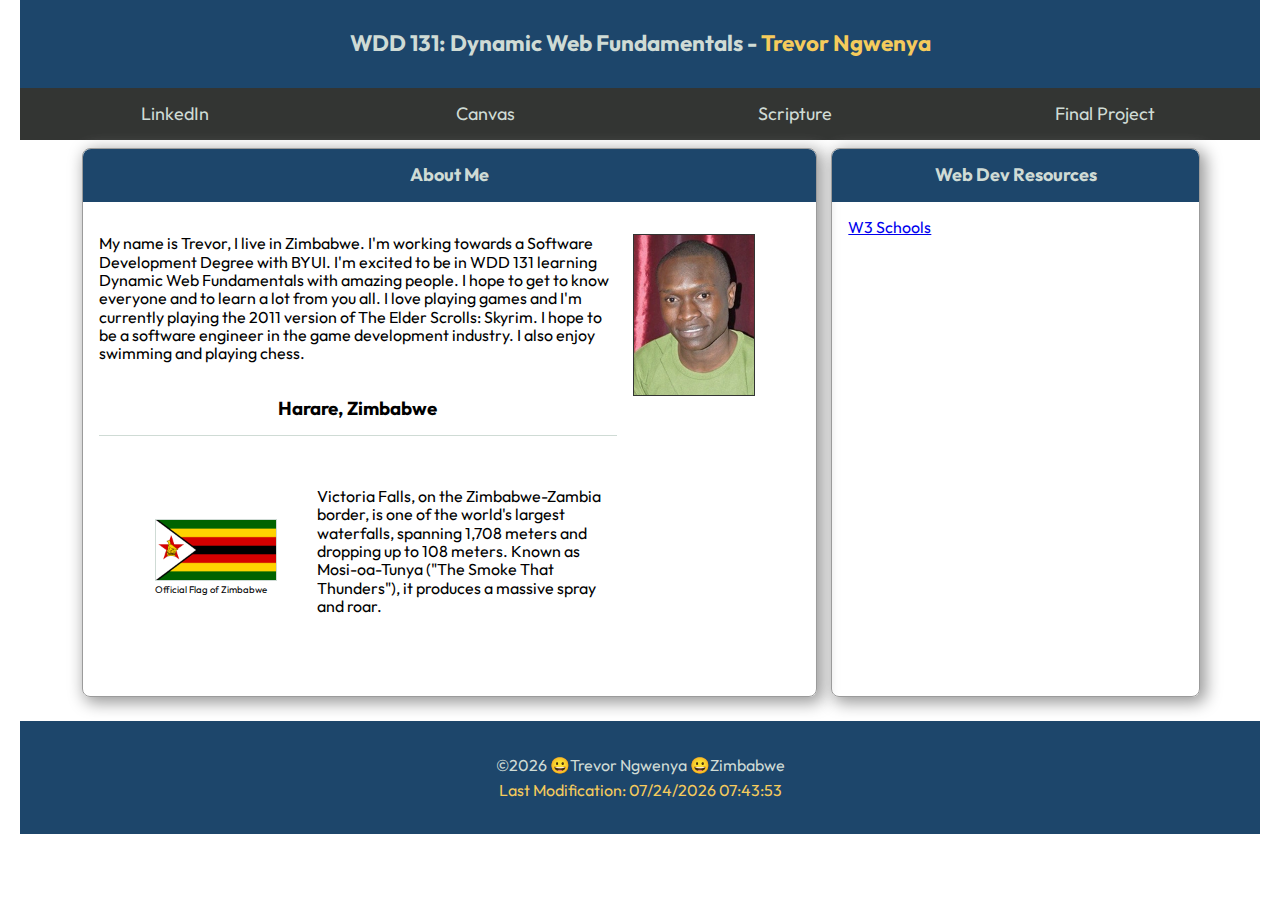
<file: index.html>
<!DOCTYPE html>
<html lang="en">
  <head>
    <meta charset="UTF-8">
    <meta http-equiv="X-UA-Compatible" content="IE=edge" />
    <meta name="viewport" content="width=device-width, initial-scale=1.0" />
    <title>WDD 131 - Dynamic Web Fundamentals - Trevor Ngwenya</title>
    <meta
      name="description"
      content="This is the course home page for the WDD 131 - Dynamic Web Fundamentals course assignment portal page by Trevor Ngwenya"
    />
    <meta name="author" content="Trevor Ngwenya" />
    <link rel="preconnect" href="https://fonts.googleapis.com" />
    <link rel="preconnect" href="https://fonts.gstatic.com" crossorigin />
    <link
      href="https://fonts.googleapis.com/css2?family=Outfit:ital,wght@0,100;0,300;0,400;0,700;0,900;1,100;1,300;1,400;1,700;1,900&display=swap"
      rel="stylesheet"
    />
    <link rel="stylesheet" href="https://fonts.googleapis.com/css?family=Outfit">
    <link rel="stylesheet" href="styles/normalize.css" />
    <link rel="stylesheet" href="styles/base.css" />
    <link rel="stylesheet" href="styles/larger.css" />
    <script src="scripts/navigation.js" defer></script>
    <script src="scripts/getdates.js" defer></script>
  </head>
  <body>
    <header>      
        <h1>WDD 131: Dynamic Web Fundamentals - <span class="headingTint">Trevor Ngwenya</span></h1>
    

        <a id="menu" href="#"></a>
        <nav class="navigation">
        <ul>
            <li>
                <a href="https://www.linkedin.com/in/trevorngwenya/">LinkedIn</a>
            </li>
            <li><a href="https://byupw.instructure.com/" class="active">Canvas</a></li>
            <li><a href="https://www.churchofjesuschrist.org/study/scriptures/bofm/1-ne/3?lang=eng&id=p7#p7">Scripture</a></li>
            <li>
            <a href="#">Final Project</a>
            </li>        
        </ul>
        </nav>
    </header>

    <main>
      <section class="card">
        <h2>About Me</h2>
        <section class="aboutMe">
            <div>
                <p>My name is Trevor, I live in Zimbabwe. I'm working towards a Software Development Degree with BYUI. I'm excited to be in WDD 131 learning Dynamic Web Fundamentals with amazing people. I hope to get to know everyone and to learn a lot from you all. I love playing games and I'm currently playing the 2011 version of The Elder Scrolls: Skyrim. I hope to be a software engineer in the game development industry. I also enjoy swimming and playing chess.</p>
                <h3>Harare, Zimbabwe</h3>
                <div class="countryInfo">
                    <figure>
                        <img src="images/zimbabwe-flag.png" alt="">
                        <figcaption>Official Flag of Zimbabwe</figcaption>
                    </figure>
                    <p>Victoria Falls, on the Zimbabwe-Zambia border, is one of the world's largest waterfalls, spanning 1,708 meters and dropping up to 108 meters. Known as Mosi-oa-Tunya ("The Smoke That Thunders"), it produces a massive spray and roar.</p>
                </div>
            </div>
            <img src="images/trevor.webp" alt="Trevor Ngwenya" />
        </section>
        <ul id="lessonLinks"></ul>
      </section>

      <section class="card">
        <h2>Web Dev Resources</h2>
        <ul>
            <li><a href="https://www.w3schools.com/">W3 Schools</a></li>
            <li><a href=""></a></li>
            <li><a href=""></a></li>
        </ul>
      </section>
    </main>

    <footer>
      <p>&copy;<span id="year"></span> 😀Trevor Ngwenya 😀Zimbabwe</p>
      <p id="lastModified">Last Modification:</p>
    </footer>
  </body>
</html>
</file>
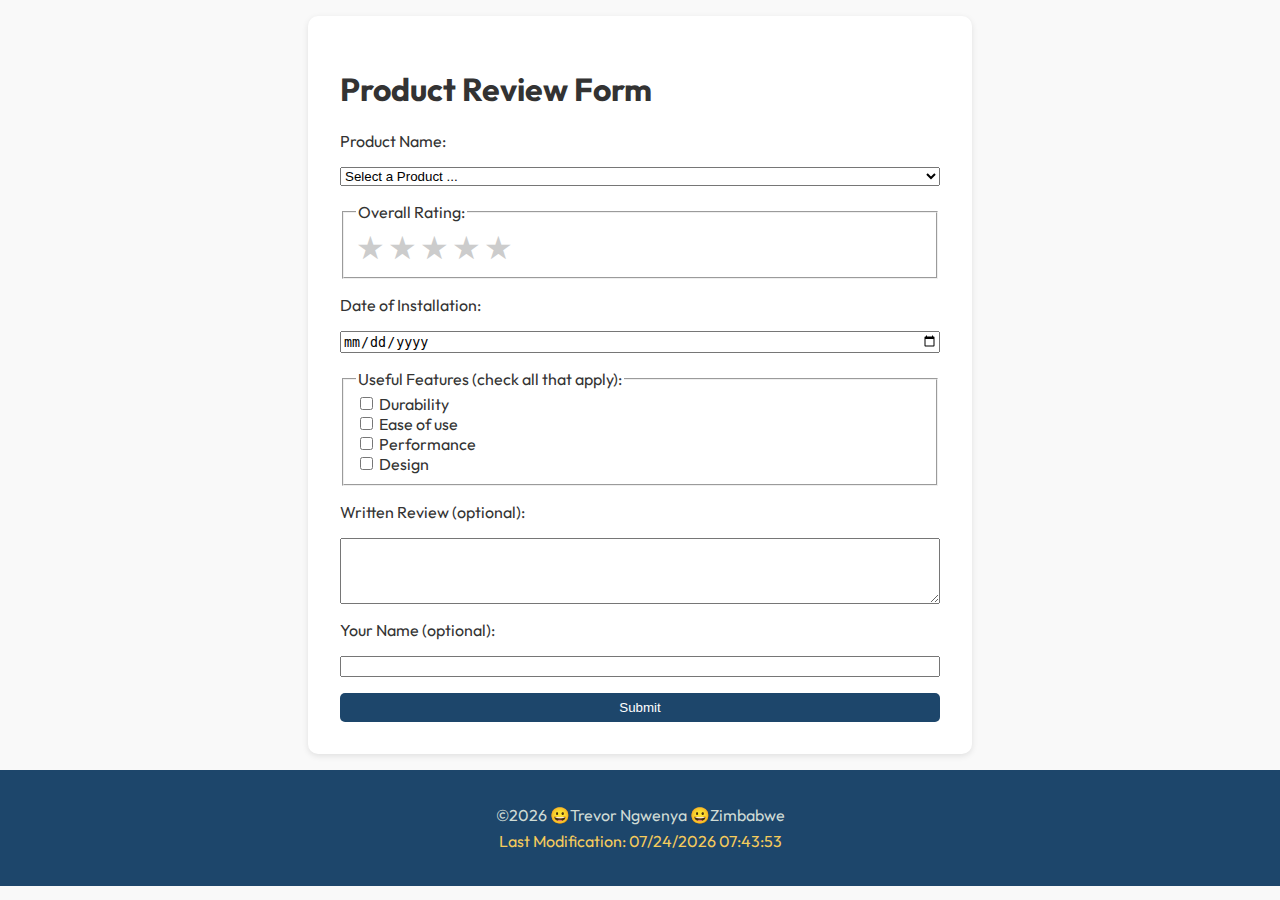
<file: form.html>
<!DOCTYPE html>
<html lang="en">
<head>
    <meta charset="UTF-8">
    <meta http-equiv="X-UA-Compatible" content="IE=edge" />
    <meta name="viewport" content="width=device-width, initial-scale=1.0" />
    <title>WDD 131 - Week05 Activity - Review Form</title>
    <meta
        name="description"
        content="WDD 131 - This is the Dynamic Web Fundamentals course Review Form assignment for week05"
    />
    <meta name="author" content="Trevor Ngwenya" />
    <link rel="preconnect" href="https://fonts.googleapis.com" />
    <link rel="preconnect" href="https://fonts.gstatic.com" crossorigin />
    <link
        href="https://fonts.googleapis.com/css2?family=Outfit:ital,wght@0,100;0,300;0,400;0,700;0,900;1,100;1,300;1,400;1,700;1,900&display=swap"
        rel="stylesheet"
    />
    <link rel="stylesheet" href="styles/review.css" />
    <script src="scripts/review.js" defer></script>
</head>
<body>
  <main>
    <h1>Product Review Form</h1>
    <form method="get" action="review.html">
      <!-- Product Name -->
      <label for="product">Product Name:</label>
      <select id="product" name="product" required>
        <option value="" disabled selected>Select a Product ...</option>
      </select>

      <!-- Overall Rating -->
      <fieldset>
        <legend>Overall Rating:</legend>
        <div class="rating">
          <input type="radio" id="star5" name="rating" value="5" required />
          <label for="star5">&#9733;</label>

          <input type="radio" id="star4" name="rating" value="4" />
          <label for="star4">&#9733;</label>

          <input type="radio" id="star3" name="rating" value="3" />
          <label for="star3">&#9733;</label>

          <input type="radio" id="star2" name="rating" value="2" />
          <label for="star2">&#9733;</label>

          <input type="radio" id="star1" name="rating" value="1" />
          <label for="star1">&#9733;</label>
        </div>
      </fieldset>

      <!-- Installation Date -->
      <label for="install-date">Date of Installation:</label>
      <input type="date" id="install-date" name="install-date" required />

      <!-- Useful Features -->
      <fieldset>
        <legend>Useful Features (check all that apply):</legend>
        <input type="checkbox" id="feature1" name="features" value="durability" />
        <label for="feature1">Durability</label><br/>

        <input type="checkbox" id="feature2" name="features" value="ease of use" />
        <label for="feature2">Ease of use</label><br/>

        <input type="checkbox" id="feature3" name="features" value="performance" />
        <label for="feature3">Performance</label><br/>

        <input type="checkbox" id="feature4" name="features" value="design" />
        <label for="feature4">Design</label>
      </fieldset>

      <!-- Written Review -->
      <label for="review">Written Review (optional):</label>
      <textarea id="review" name="review" rows="4" cols="50"></textarea>

      <!-- User Name -->
      <label for="username">Your Name (optional):</label>
      <input type="text" id="username" name="username" />

      <!-- Submit -->
      <input type="submit" value="Submit"/>
    </form>
  </main>

  <footer>
    <p>&copy;<span id="year"></span> 😀Trevor Ngwenya 😀Zimbabwe</p>
    <p id="lastModified">Last Modification:</p>
  </footer>
</body>
</html>
</file>
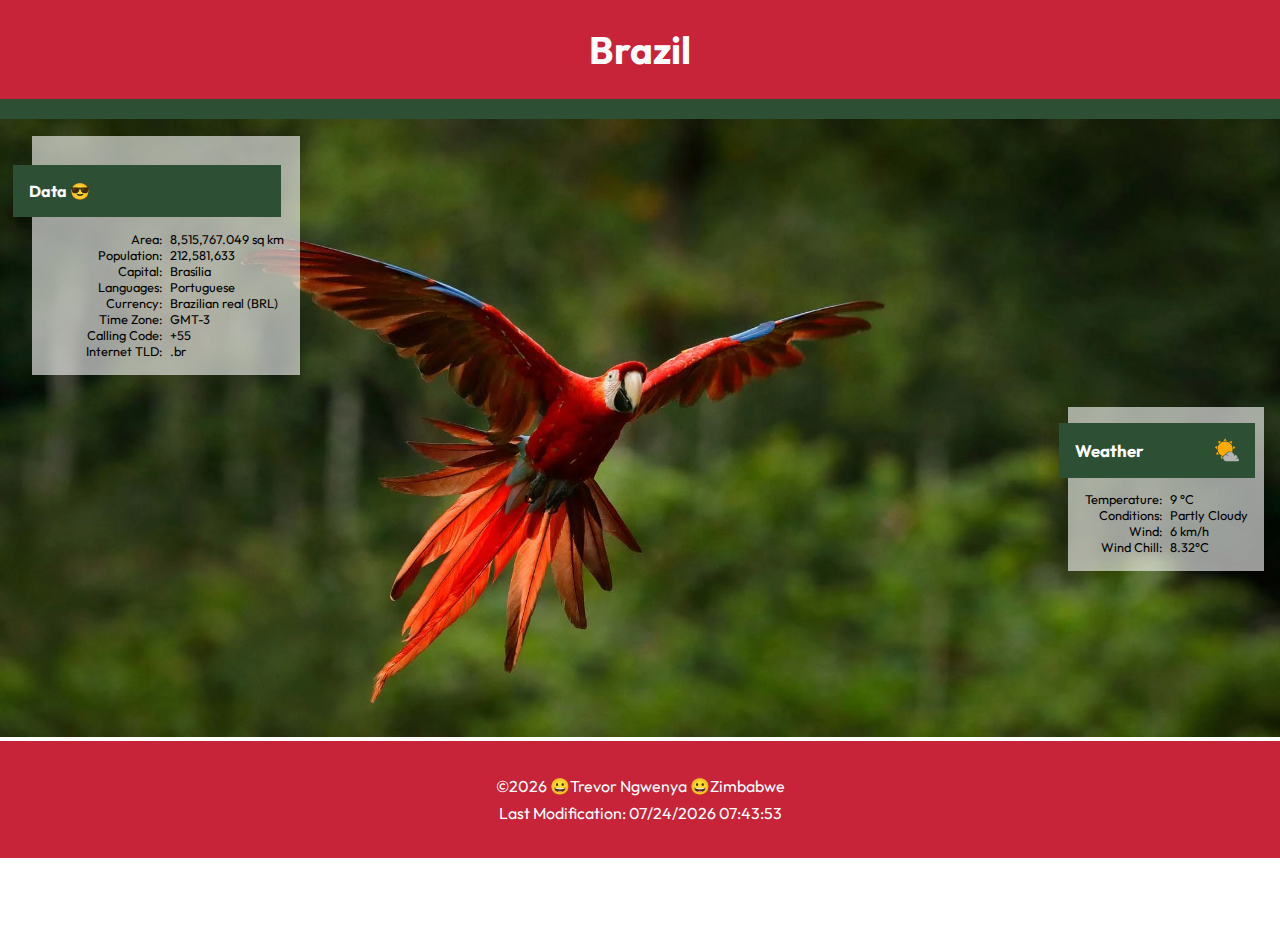
<file: place.html>
<!DOCTYPE html>
<html lang="en">
  <head>
    <meta charset="UTF-8">
    <meta http-equiv="X-UA-Compatible" content="IE=edge" />
    <meta name="viewport" content="width=device-width, initial-scale=1.0" />
    <title>WDD 131 - Week02 Activity - Temple Album</title>
    <meta
      name="description"
      content="WDD 131 - This is the Dynamic Web Fundamentals course Temple Album assignment for week02"
    />
    <meta name="author" content="Trevor Ngwenya" />
    <link rel="preconnect" href="https://fonts.googleapis.com" />
    <link rel="preconnect" href="https://fonts.gstatic.com" crossorigin />
    <link
      href="https://fonts.googleapis.com/css2?family=Outfit:ital,wght@0,100;0,300;0,400;0,700;0,900;1,100;1,300;1,400;1,700;1,900&display=swap"
      rel="stylesheet"      
    />
    <link href="https://fonts.googleapis.com/css?family=Outfit&display=swap" rel="stylesheet" />
    <link rel="stylesheet" href="styles/place.css" />
    <link rel="stylesheet" href="styles/place-large.css" />
    <script src="scripts/place.js" defer></script>
  </head>

  <body>
    <header>
        <h1>Brazil</h1>
    </header>
    <main>        
        
        <picture>
            <!-- Larger image for desktops -->
            <source media="(min-width: 625px)" srcset="images/rainforest-large.webp" class="small">      
            <!-- Smaller image for mobile -->
            <source media="(max-width: 624px)" srcset="images/rainforest-small.webp">      
            <!-- Fallback image -->
            <img src="images/rainforest-small.webp" alt="Responsive image" class="fallback">
        </picture>
        <div class="info-large">
            <section class="data">
                <h2>Data</h2>
                <div>
                    <div class="info">
                        <span class="label">Area:</span>
                        <span class="value">8,515,767.049 sq km</span>
                    </div>
                    <div class="info">
                        <span class="label">Population:</span>
                        <span class="value">212,581,633</span>
                    </div>
                    <div class="info">
                        <span class="label">Capital:</span>
                        <span class="value">Brasília</span>
                    </div>
                    <div class="info">
                        <span class="label">Languages:</span>
                        <span class="value">Portuguese</span>
                    </div>
                    <div class="info">
                        <span class="label">Currency:</span>
                        <span class="value">Brazilian real (BRL)</span>
                    </div>
                    <div class="info">
                        <span class="label">Time Zone:</span>
                        <span class="value">GMT-3</span>
                    </div>
                    <div class="info">
                        <span class="label">Calling Code:</span>
                        <span class="value">+55</span>
                    </div>
                    <div class="info">
                        <span class="label">Internet TLD:</span>
                        <span class="value">.br</span>
                    </div>
                </div>
            </section>
            <section class="weather">
                <div class="heading">
                    <h2>Weather</h2>
                    <img src="images/partly-cloudy-icon.svg" alt="Weather icon">
                </div>
                <div class="info">
                    <span class="label">Temperature:</span>
                    <span class="value" id="temp"></span>
                </div>
                <div class="info">
                    <span class="label">Conditions:</span>
                    <span class="value">Partly Cloudy</span>
                </div>
                <div class="info">
                    <span class="label">Wind:</span>
                    <span class="value" id="windSpeed"></span>
                </div>
                <div class="info">
                    <span class="label">Wind Chill:</span>
                    <span class="value" id="windChill"></span>
                </div>
            </section>
        </div>
    </main>
    <footer>
        <p>&copy;<span id="year"></span> 😀Trevor Ngwenya 😀Zimbabwe</p>
        <p id="lastModified">Last Modification:</p>
    </footer>
  </body>
</html>
</file>
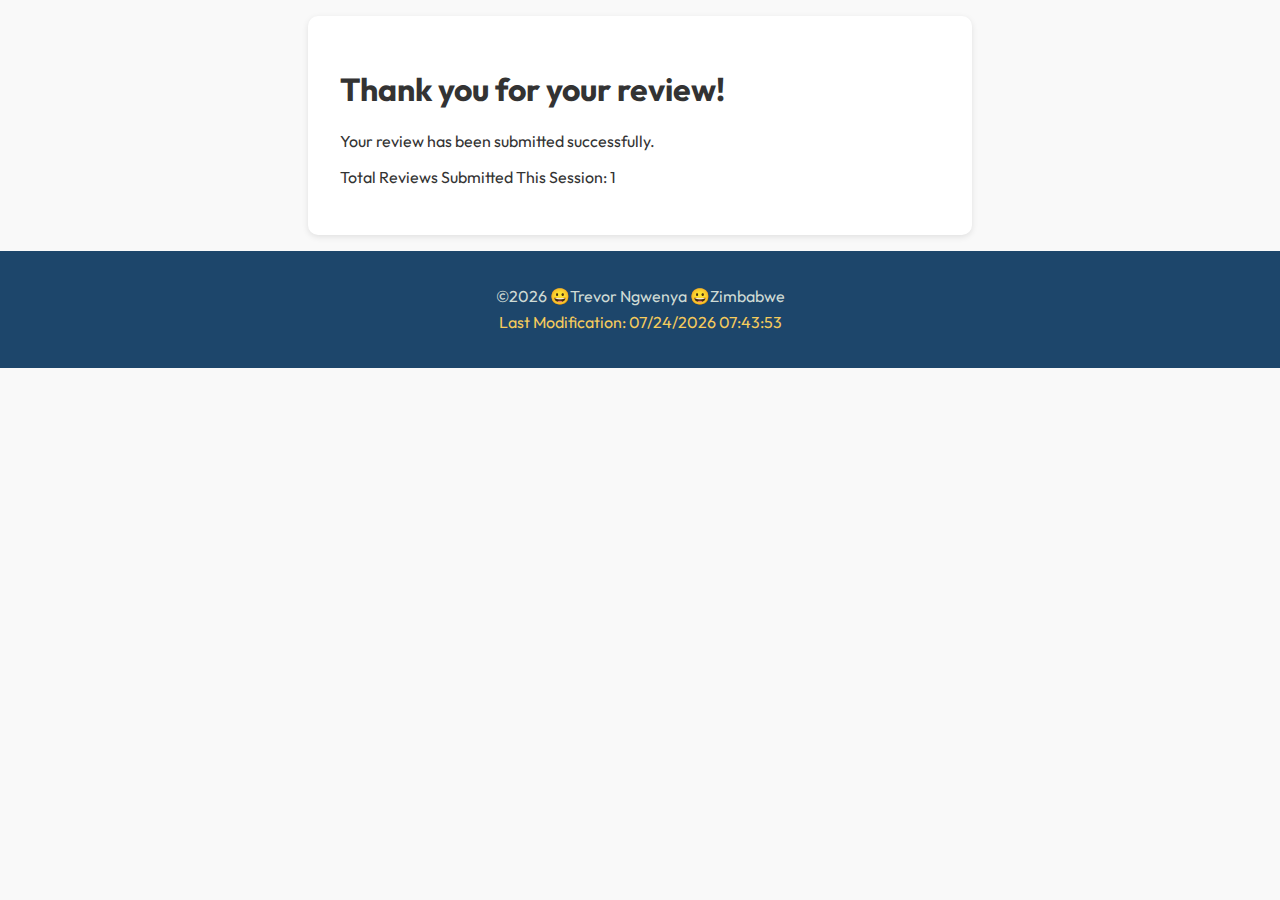
<file: review.html>
<!DOCTYPE html>
<html lang="en">
<head>
    <meta charset="UTF-8">
    <meta http-equiv="X-UA-Compatible" content="IE=edge" />
    <meta name="viewport" content="width=device-width, initial-scale=1.0" />
    <title>WDD 131 - Week05 Activity - Review Form</title>
    <meta
        name="description"
        content="WDD 131 - This is the Dynamic Web Fundamentals course Review Form assignment for week05"
    />
    <meta name="author" content="Trevor Ngwenya" />
    <link rel="preconnect" href="https://fonts.googleapis.com" />
    <link rel="preconnect" href="https://fonts.gstatic.com" crossorigin />
    <link
        href="https://fonts.googleapis.com/css2?family=Outfit:ital,wght@0,100;0,300;0,400;0,700;0,900;1,100;1,300;1,400;1,700;1,900&display=swap"
        rel="stylesheet"
    />
    <link rel="stylesheet" href="styles/review.css" />
    <script src="scripts/review.js" defer></script>
</head>
<body>
  <main>
    <h1>Thank you for your review!</h1>
    <p>Your review has been submitted successfully.</p>
    <p>Total Reviews Submitted This Session: <span id="reviewCount"></span></p>
  </main>

  <footer>
    <p>&copy;<span id="year"></span> 😀Trevor Ngwenya 😀Zimbabwe</p>
    <p id="lastModified">Last Modification:</p>
  </footer>

  <script>
    // Increment localStorage counter
    let count = localStorage.getItem('reviewCount') || 0;
    count++;
    localStorage.setItem('reviewCount', count);
    document.getElementById('reviewCount').textContent = count;
  </script>
</body>
</html>
</file>
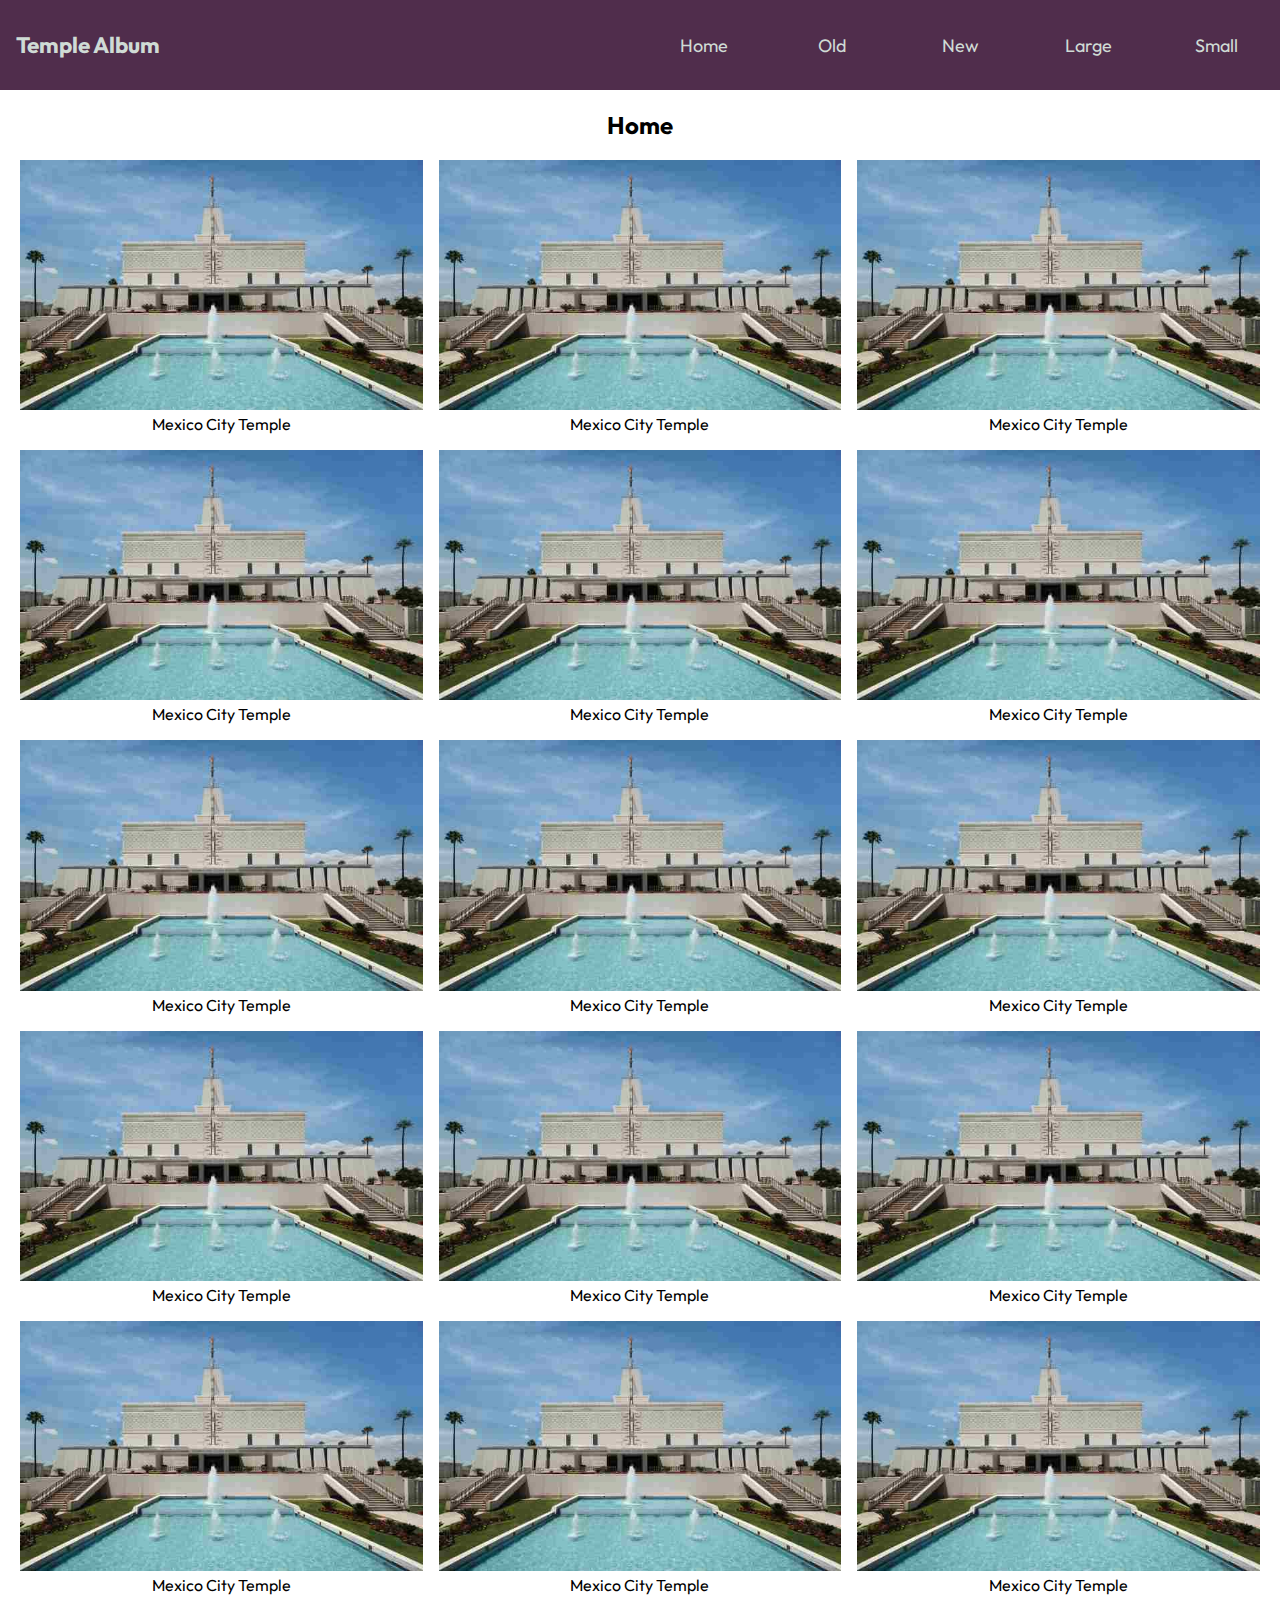
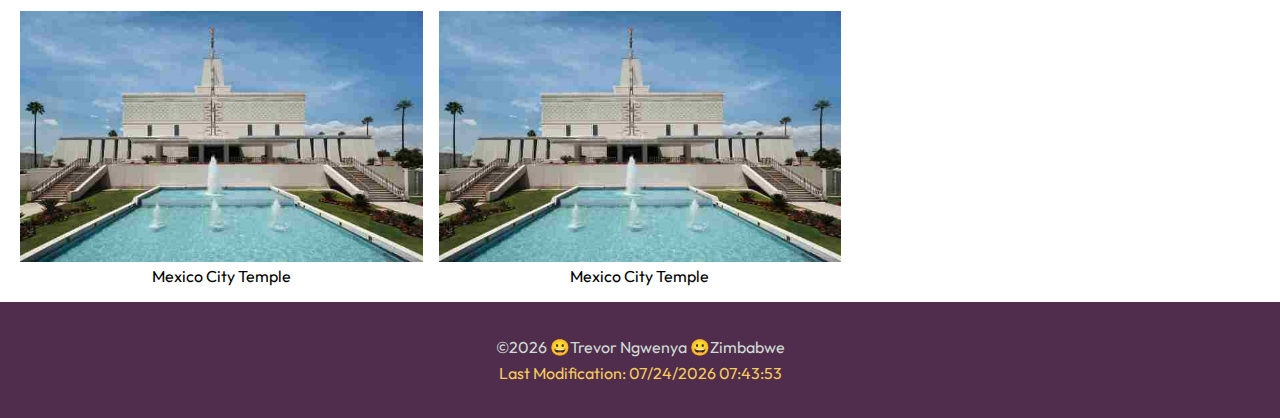
<file: temples.html>
<!DOCTYPE html>
<html lang="en">
  <head>
    <meta charset="UTF-8">
    <meta http-equiv="X-UA-Compatible" content="IE=edge" />
    <meta name="viewport" content="width=device-width, initial-scale=1.0" />
    <title>WDD 131 - Week02 Activity - Temple Album</title>
    <meta
      name="description"
      content="WDD 131 - This is the Dynamic Web Fundamentals course Temple Album assignment for week02"
    />
    <meta name="author" content="Trevor Ngwenya" />
    <link rel="preconnect" href="https://fonts.googleapis.com" />
    <link rel="preconnect" href="https://fonts.gstatic.com" crossorigin />
    <link
      href="https://fonts.googleapis.com/css2?family=Outfit:ital,wght@0,100;0,300;0,400;0,700;0,900;1,100;1,300;1,400;1,700;1,900&display=swap"
      rel="stylesheet"
    />
    <link rel="stylesheet" href="styles/temples.css" />
    <link rel="stylesheet" href="styles/temples-large.css" />
    <script src="scripts/temples.js" defer></script>
  </head>
  <body>
    <header>
        <h1>Temple Album</h1>
        <a id="menu" href="#"></a>
        <nav class="navigation">
        <ul>
            <li>
                <a href="https://www.linkedin.com/in/trevorngwenya/">Home</a>
            </li>
            <li><a href="https://byupw.instructure.com/" class="active">Old</a></li>
            <li><a href="https://www.churchofjesuschrist.org/study/scriptures/bofm/1-ne/3?lang=eng&id=p7#p7">New</a></li>
            <li><a href="#">Large</a></li>
            <li><a href="#">Small</a></li>        
        </ul>
        </nav>
    </header>

    <main>
        <h2>Home</h2>
      <section class="gallery">        
            <div id="temples" class="temples">
              <figure>
                <img src="images/mexico-city-temple.jpeg" alt=""/>
                <figcaption>Mexico City Temple</figcaption>
              </figure>
              <figure>
                <img src="images/mexico-city-temple.jpeg" alt=""/>
                <figcaption>Mexico City Temple</figcaption>
              </figure>
              <figure>
                <img src="images/mexico-city-temple.jpeg" alt=""/>
                <figcaption>Mexico City Temple</figcaption>
              </figure>
              <figure>
                <img src="images/mexico-city-temple.jpeg" alt=""/>
                <figcaption>Mexico City Temple</figcaption>
              </figure>
              <figure>
                <img src="images/mexico-city-temple.jpeg" alt=""/>
                <figcaption>Mexico City Temple</figcaption>
              </figure>
              <figure>
                <img src="images/mexico-city-temple.jpeg" alt=""/>
                <figcaption>Mexico City Temple</figcaption>
              </figure>
              <figure>
                <img src="images/mexico-city-temple.jpeg" alt=""/>
                <figcaption>Mexico City Temple</figcaption>
              </figure>
              <figure>
                <img src="images/mexico-city-temple.jpeg" alt=""/>
                <figcaption>Mexico City Temple</figcaption>
              </figure>
              <figure>
                <img src="images/mexico-city-temple.jpeg" alt=""/>
                <figcaption>Mexico City Temple</figcaption>
              </figure>
              <figure>
                <img src="images/mexico-city-temple.jpeg" alt=""/>
                <figcaption>Mexico City Temple</figcaption>
              </figure>
              <figure>
                <img src="images/mexico-city-temple.jpeg" alt=""/>
                <figcaption>Mexico City Temple</figcaption>
              </figure>
              <figure>
                <img src="images/mexico-city-temple.jpeg" alt=""/>
                <figcaption>Mexico City Temple</figcaption>
              </figure>
              <figure>
                <img src="images/mexico-city-temple.jpeg" alt=""/>
                <figcaption>Mexico City Temple</figcaption>
              </figure>
              <figure>
                <img src="images/mexico-city-temple.jpeg" alt=""/>
                <figcaption>Mexico City Temple</figcaption>
              </figure>
              <figure>
                <img src="images/mexico-city-temple.jpeg" alt=""/>
                <figcaption>Mexico City Temple</figcaption>
              </figure>
              <figure>
                <img src="images/mexico-city-temple.jpeg" alt=""/>
                <figcaption>Mexico City Temple</figcaption>
              </figure>
              <figure>
                <img src="images/mexico-city-temple.jpeg" alt=""/>
                <figcaption>Mexico City Temple</figcaption>
              </figure>
            </div>
      </section>
    </main>

    <footer>
      <p>&copy;<span id="year"></span> 😀Trevor Ngwenya 😀Zimbabwe</p>
      <p id="lastModified">Last Modification:</p>
    </footer>
  </body>
</html>
</file>
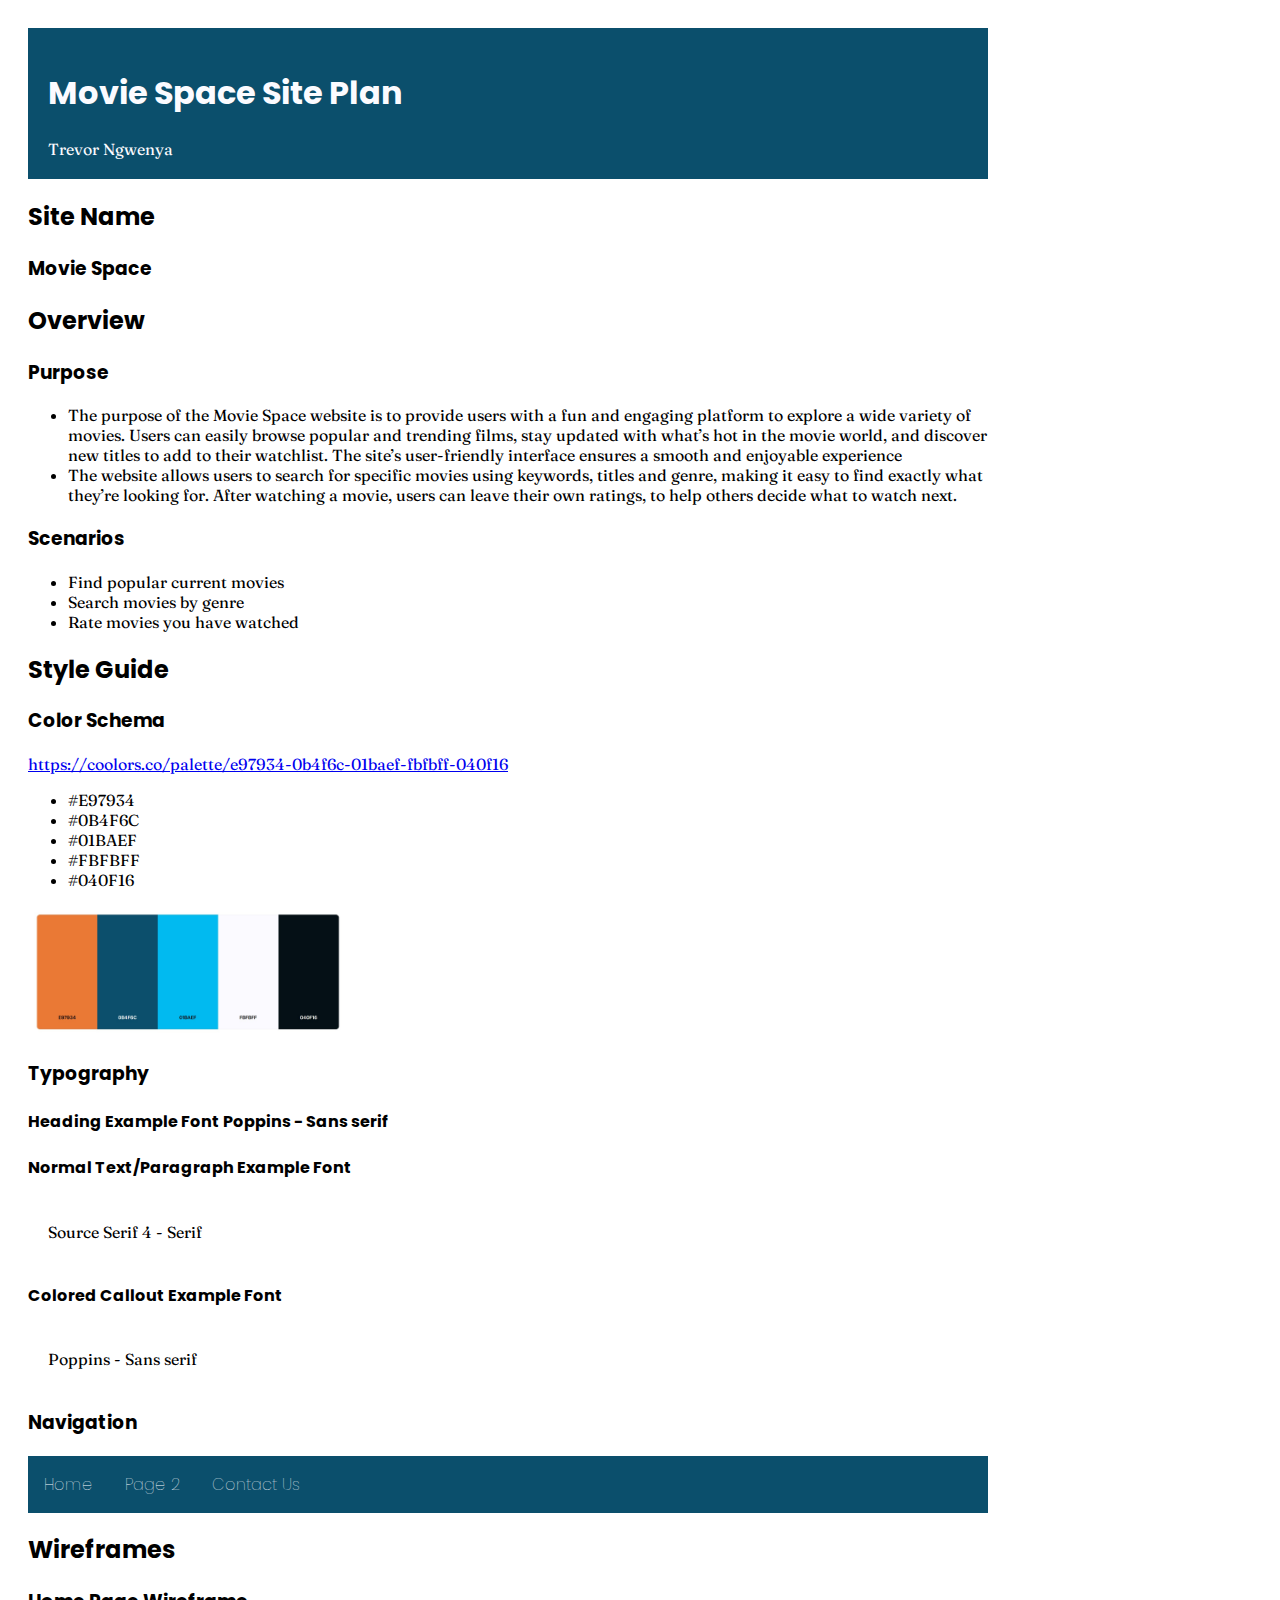
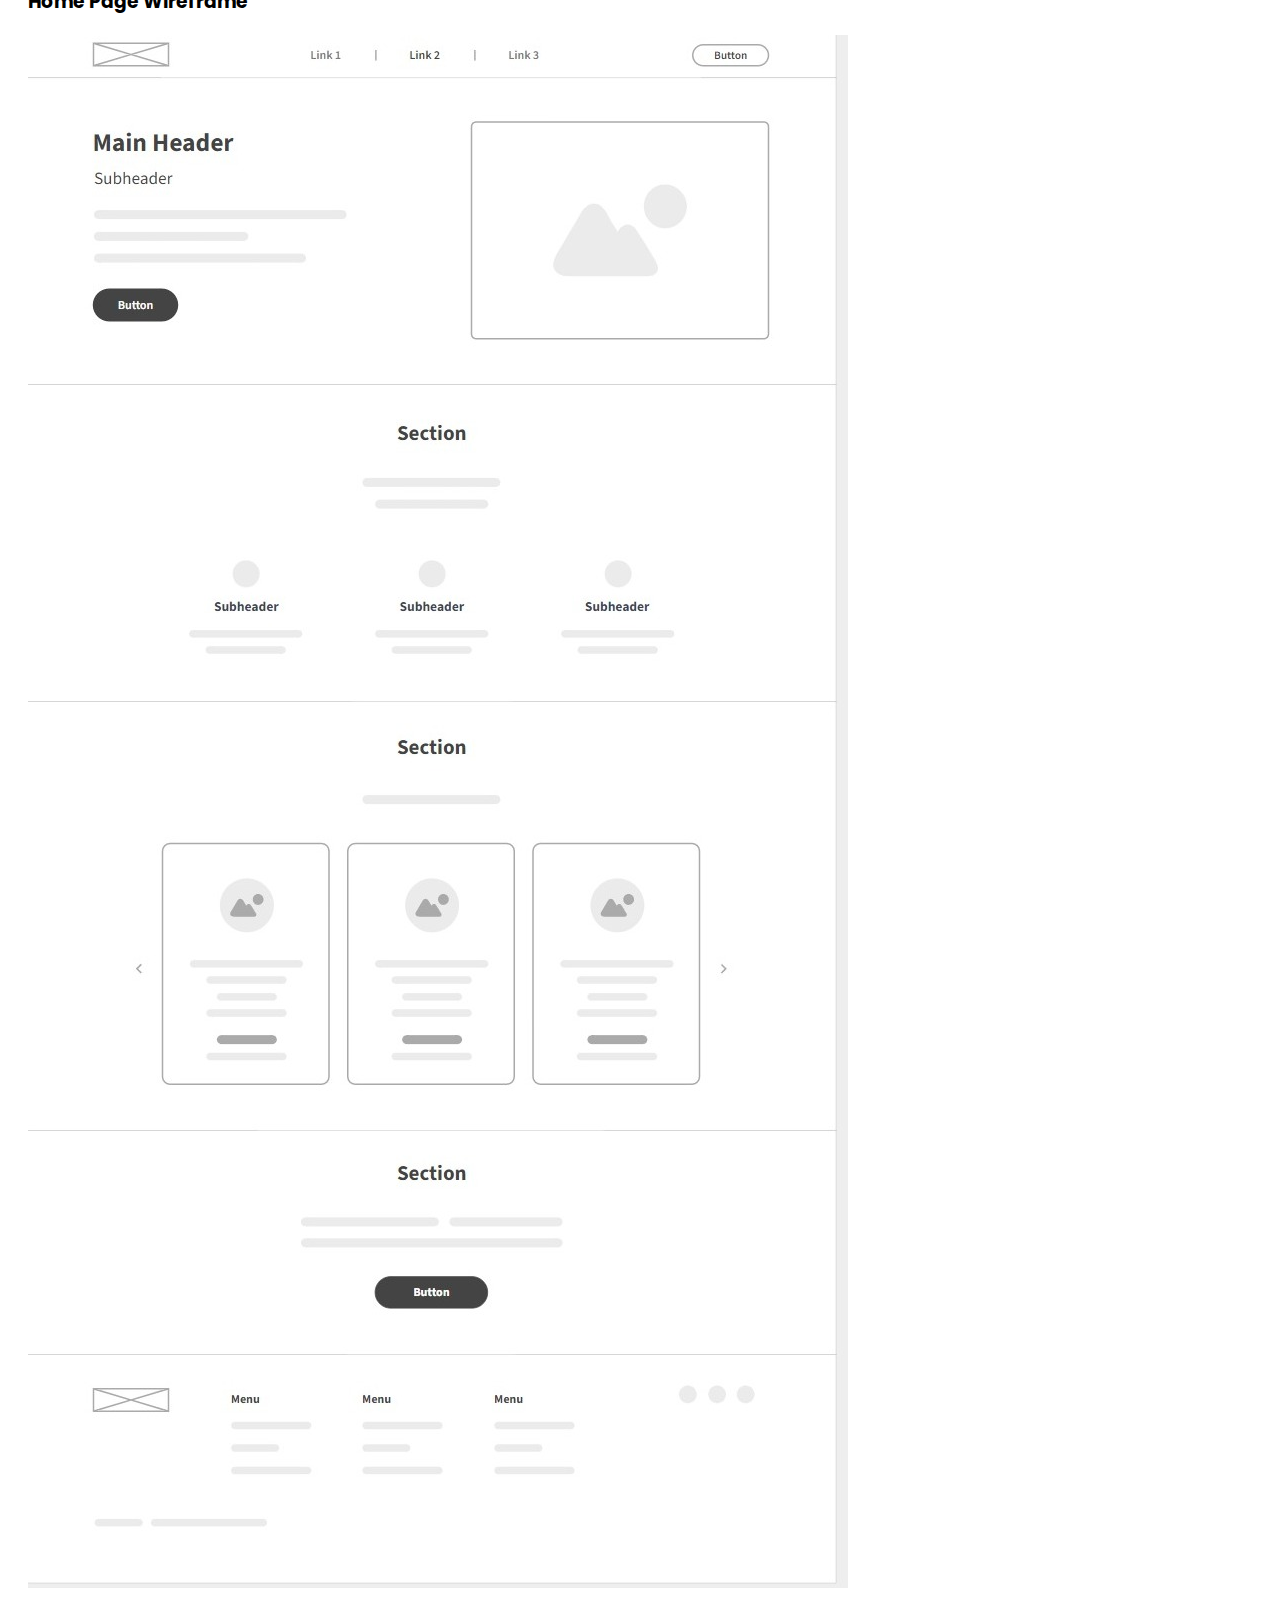
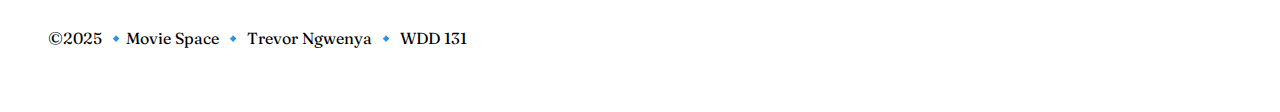
<file: project/site-plan.html>
<!DOCTYPE html>
<html lang="en-US">
<head>
    <meta charset="UTF-8">
    <meta http-equiv="X-UA-Compatible" content="IE=edge">
    <meta name="viewport" content="width=device-width, initial-scale=1.0">
    <title>Movie Space Site Plan | WDD 131 | Trevor Ngwenya</title>
    <meta name="description" content="Movie Space site plan | WDD 131 | The Movie Space site plan includes the site purpose, the scenario questions, branding information, and a style guide for the course website project.">
    <meta name="author" content="Trevor Ngwenya">
    <link rel="stylesheet" href="styles/site-plan.css">
</head>
<body>
    <header>
        <h1>Movie Space Site Plan</h1>
        <div>Trevor Ngwenya</div>
    </header>

    <h2>Site Name</h2>
        <h3>Movie Space</h3>

    <main>
        <h2>Overview</h2>
        <section>
            <h3>Purpose</h3>
                <ul>
                    <li>The purpose of the Movie Space website is to provide users with a fun and engaging platform to explore a wide variety of movies. Users can easily browse popular and trending films, stay updated with what’s hot in the movie world, and discover new titles to add to their watchlist. The site’s user-friendly interface ensures a smooth and enjoyable experience</li>
                    <li>The website allows users to search for specific movies using keywords, titles and genre, making it easy to find exactly what they’re looking for. After watching a movie, users can leave their own ratings, to help others decide what to watch next.</li>
                </ul>

                <h3>Scenarios</h3>
                <ul>
                    <li>Find popular current movies</li>
                    <li>Search movies by genre</li>
                    <li>Rate movies you have watched</li>
                </ul>
        </section>

        <section>
        
        
            <h2>Style Guide</h2>
            <h3>Color Schema</h3>
            <a href="https://coolors.co/palette/e97934-0b4f6c-01baef-fbfbff-040f16" target="_blank">https://coolors.co/palette/e97934-0b4f6c-01baef-fbfbff-040f16</a>
            <ul>
                <li>#E97934</li>
                <li>#0B4F6C</li>
                <li>#01BAEF</li>
                <li>#FBFBFF</li>
                <li>#040F16</li>
            </ul>
            <img class="pallet-image" src="images/movie-space-theme.jpg" alt="Movie Space color pallet">

            <h3>Typography</h3>
            <h4>Heading Example Font Poppins - Sans serif</h4>
            <h4>Normal Text/Paragraph Example Font</h4>
            <p>Source Serif 4 - Serif</p>
            <h4>Colored Callout Example Font</h4>
            <p>Poppins - Sans serif</p>
            <h3>Navigation</h3>
        </section>
        <nav>
            <a href="#">Home</a>
            <a href="#">Page 2</a>
            <a href="#">Contact Us</a>
        </nav>
        <h2>Wireframes</h2>
        <h3>Home Page Wireframe</h3>
        <img src="images/movie-space-homepage-wireframe.jpg" alt="Homepage Wireframe Design">
    </main>

    <footer>
        <p>&copy;2025 🔹Movie Space 🔹 Trevor Ngwenya 🔹 WDD 131</p>
    </footer>    
</body>
</html>
</file>
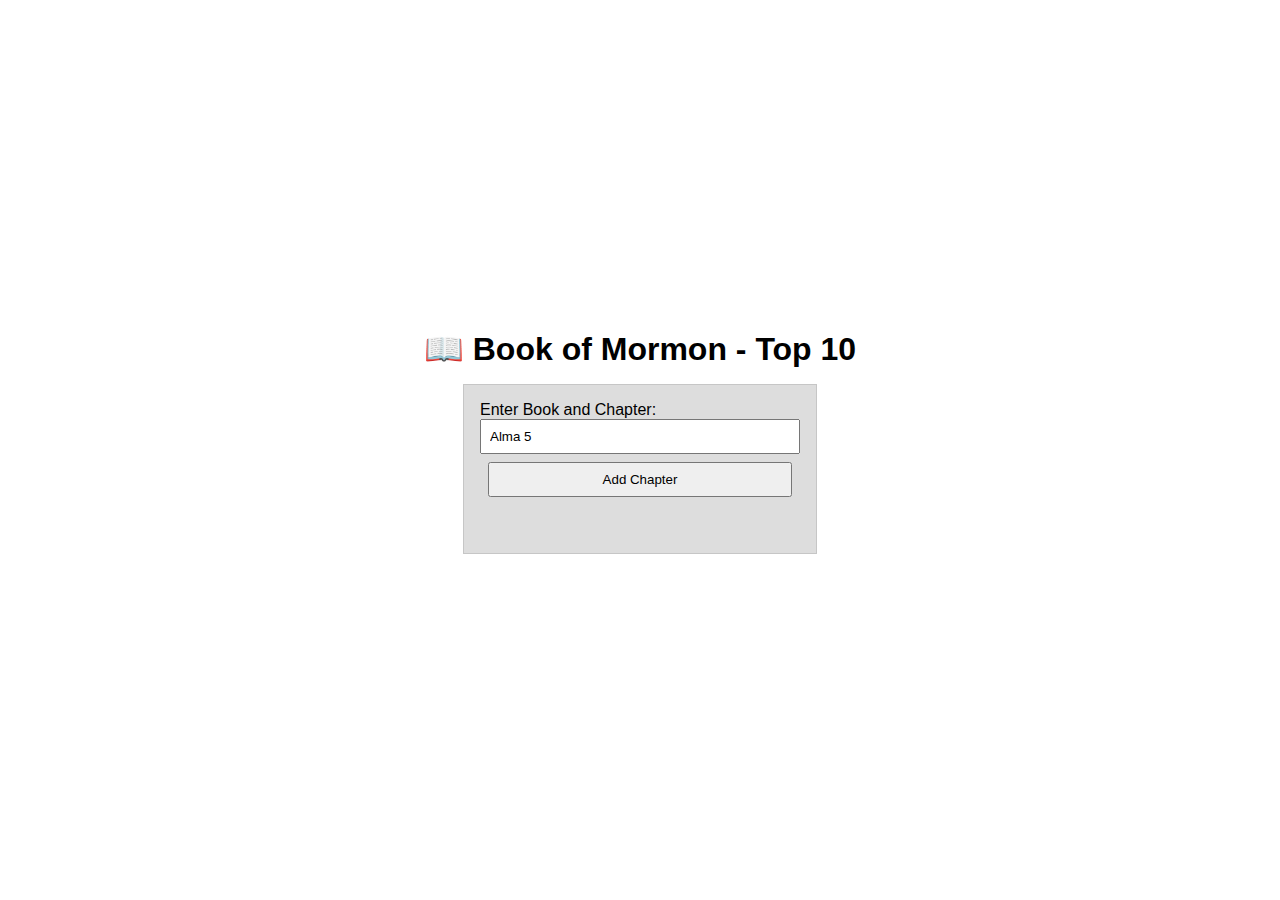
<file: week02/bom.html>
<!DOCTYPE html>
<html lang="en">
<head>
    <meta charset="UTF-8">
    <meta http-equiv="X-UA-Compatible" content="IE=edge">
    <meta name="viewport" content="width=device-width, initial-scale=1.0">
    <meta name="description" content="JavaScript learning activity example page">
    <meta name="author" content="Trevor Ngwenya">
    <link href='https://fonts.googleapis.com/css?family=Roboto' rel='stylesheet'>
    <link rel="stylesheet" href="styles/bom.css">
    <title>WDD 230 - JavaScript</title>
</head>
<body>
    <h1>📖 Book of Mormon - Top 10</h1>
    <main>
        <label for="favchap">Enter Book and Chapter: </label>
        <input type="text" id="favchap" placeholder="Alma 5" value="Alma 5">
        <button type="submit">Add Chapter</button>
        <ul id="list"></ul>
    </main>

    <script src="scripts/bom.js"></script>    
</body>
</html>
</file>
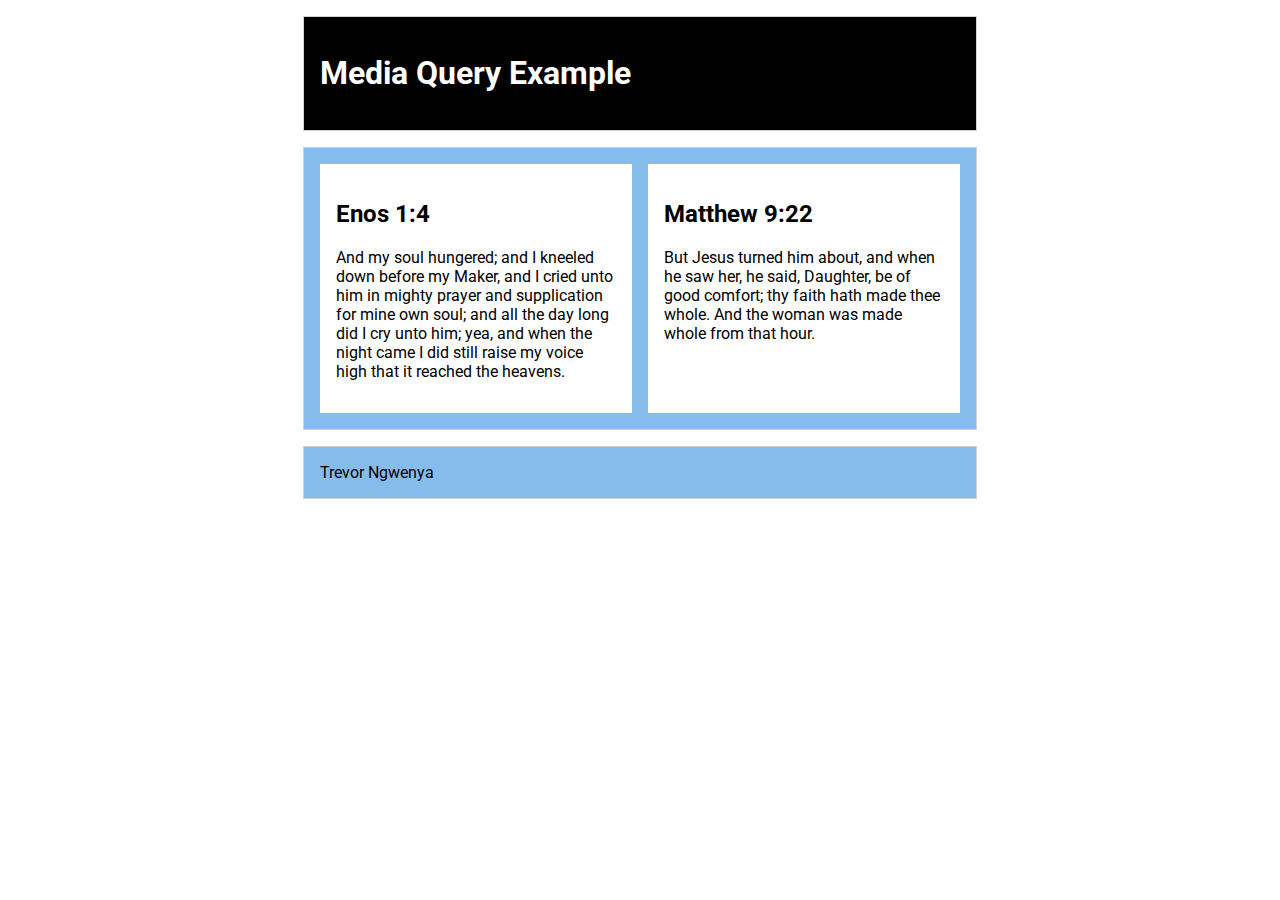
<file: week02/media-query.html>
<!DOCTYPE html>
<html lang="en">
<head>
    <meta charset="UTF-8">
    <meta http-equiv="X-UA-Compatible" content="IE=edge">
    <meta name="viewport" content="width=device-width, initial-scale=1.0">
    <meta name="description" content="Media query learning activityexample page">
    <meta name="author" content="Trevor Ngwenya">
    <link rel="preconnect" href="https://fonts.googleapis.com">
    <link rel="preconnect" href="https://fonts.gstatic.com" crossorigin>
    <link href='https://fonts.googleapis.com/css?family=Roboto' rel='stylesheet'>
    <link rel="stylesheet" href="styles/media-query.css">
    <link rel="stylesheet" href="styles/media-query-large.css">
    <title>WDD 230 - Media Query Example</title>
</head>

<body>
    <header>
        <h1>Media Query Example</h1>
    </header>

    <main>
        <section>
            <h2>Enos 1:4 </h2>
            <p>And my soul hungered; and I kneeled down before my Maker, and I cried unto him in mighty prayer and supplication for mine own soul; and all the day long did I cry unto him; yea, and when the night came I did still raise my voice high that it reached the heavens.</p>
        </section>

        <section>
            <h2>Matthew 9:22</h2>
            <p>But Jesus turned him about, and when he saw her, he said, Daughter, be of good comfort; thy faith hath made thee whole. And the woman was made whole from that hour.</p>
        </section>
    </main>

    <footer>Trevor Ngwenya</footer>    
</body>
</html>
</file>
<file: styles/base.css>
@import url('https://fonts.googleapis.com/css?family=Outfit&display=swap');

:root {
    --main-color: #f5cb5c;
    --secondary-color: #1d466b;
    --gray-tint: #333533;
    --green-tint: #cfdbd5;
    --light-tint: #e8eddf;

    --primary-font: "Outfit";
}

body {
    font-family: var(--primary-font);
    max-width: 460px;
    margin: 0 auto;
}

/*
 * Header and main navigation styling
 */

header,
.navigation,
main,
footer {
    display: grid;
    grid-template-columns: 1fr;
    text-align: center;
    box-sizing: border-box;
}

header {
    display: grid;
    justify-content: center;
    align-items: center;
    background-color: var(--secondary-color);
    color: var(--green-tint);
}

header h1 {
    padding: 1rem;

}

header img {
    max-width: 100px;
    height: auto;
    margin: 1rem;
}

#menu {
    display: block;
    font-size: 2rem;
    font-weight: 700;
    text-decoration: none;
    text-align: right;
    padding: .5rem .75rem;
    background-color: var(--green-tint);
    color: var(--gray-tint);
}

#menu::before {
    content: "≡";
}

.navigation {
    background-color: var(--gray-tint);
    font-size: 1.2rem
}

.navigation ul {
    list-style-type: none;
    padding: 0;
    margin: 0;
}

.navigation li {
    display: none;
}

.navigation a {
    display: block;
    color: var(--green-tint);
    text-align: left;
    padding: 1rem;
    text-decoration: none;
    font-weight: 400;
    transition: 0.5s;
    font-size: clamp(1rem, 2vmin, 1.5rem)
}

.navigation a:active,
.navigation a:hover {
    background-color: var(--secondary-color);
    color: var(--green-tint);
    font-weight: 700;
}

.show li {
    display: block;
}

#menu.show::before {
    content: "X";
}

.hero {
    position: relative;
    margin: 0 auto;
}

.hero img {
    width: 100%;
    height: auto;
}

.hero h2 {
    position: absolute;
    top: 30%;
    left: 50%;
    transform: translate(-50%, -50%);
    color: var(--light-tint);
    font-size: 1.2em;
    text-shadow: 0 0 3px #000000;
}

main {
    max-width: 90%;
    margin: 0 auto;
}

#mode {
    /* position: absolute; */
    top: 1rem;
    right: 2rem;
    font-size: 2rem;
    cursor: pointer;
}

main h1 {
    font-weight: 400;
    /* border-bottom: 1.6px solid #9b9b9b; */
    color: var(--gray-tint);
}

.card {
    width: 100%;
    border: 1px solid #9b9b9b;
    border-radius: 0.5rem;
    margin: 0.5em 0;
}

main .card figure img {
    border: 1px solid var(--green-tint);
}

h1 {
    margin-block: 0.67em;
    font-size: 1.4rem;
}

h1 .headingTint {
    color: var(--main-color);
}

.card h2 {
    background-color: var(--secondary-color);
    color: var(--green-tint);
    text-align: center;
    font-size: large;
    padding: 1rem;
    margin: 0;
    border-radius: 0.5rem 0.5rem 0 0;
}

.card ul {
    list-style-type: none;
    text-decoration: none;
    padding: 1rem;
    text-align: left;
    margin: 0;
}

.card div {
    padding: 1rem;
}

.aboutMe {
    display: flex;
    flex-direction: column;
    margin: 0 auto;
}

.aboutMe img {
    width: 120px;
    margin-top: 2rem;
    border: 1px solid var(--gray-tint);
    align-self: center;
}

.aboutMe .countryInfo {
    display: flex;
    flex-direction: column;
}

.countryInfo figure img {
    width: 120px;
}

.countryInfo figcaption {
    font-size: .6rem;
}

.aboutMe h3 {
    text-align: center;
    border-bottom: 1px solid var(--green-tint);
    padding: 1rem;
}


.subp {
    grid-column: 1 / 3;
}

footer {
    background-color: var(--secondary-color);
    align-content: center;
    padding: 2rem;
    color: var(--green-tint);
    margin-top: 1rem;
}

footer p {
    margin: 0;
    padding: 0.2rem;
}

#lastModified {
    color: var(--main-color);
}
</file>
<file: styles/larger.css>
@import url('https://fonts.googleapis.com/css?family=Outfit&display=swap');
@media screen and (min-width: 600px) {

    body {
        max-width: 1240px;
    }

    header img {
        box-shadow: 4px 4px 16px 2px #1f1f1f;
    }

    #menu {
        display: none;
    }

    .navigation ul {
        display: flex;
        justify-content: space-around;
    }

    .navigation li {
        display: block;
        flex: 1 1 100%;
    }

    .navigation a {
        text-align: center;
    }

    .hero h2 {
        top: 35%;
        font-size: 2.5em;
    }

    main {
        display: grid;
        grid-template-columns: 2fr 1fr;
        gap: 1rem;
    }

    main h1 {
        grid-column: 1 / 3;
        text-align: left;
    }

    main h2 {
        grid-column: 1 / 3;
        text-align: left;
    }

    .card {
        width: 100%;
        box-shadow: 4px 4px 16px 2px #9b9b9b;
    }

    .aboutMe {
        display: grid;
        grid-template-columns: 75% 25%;
        justify-items: space-between;
        text-align: left;
    }

    .aboutMe img {
        max-width: 120px;
        align-self: normal;
    }

    .aboutMe .countryInfo {
        flex-direction: row;
        text-align: left;
    }

    form label.top input,
    form label.top select {
        max-width: 20rem;
        background-color: rgba(0, 0, 0, .1);
    }
}
</file>
<file: styles/review.css>
:root {
    --main-color: #f5cb5c;
    --secondary-color: #1d466b;
    --gray-tint: #333533;
    --green-tint: #cfdbd5;
    --light-tint: #e8eddf;

    --primary-font: "Outfit";
}

body {
    font-family: Outfit, Arial, sans-serif;
    /* padding: 1em; */
    margin: 0;
    background: #f9f9f9;
    color: #333;
  }


footer {
    display: grid;
    grid-template-columns: 1fr;
    text-align: center;
    box-sizing: border-box;
}

  
  main {
    max-width: 600px;
    margin: auto;
    margin-top: 1rem;
    background: white;
    padding: 2em;
    border-radius: 10px;
    box-shadow: 0 2px 6px rgba(0,0,0,0.1);
  }
  
  form {
    display: flex;
    flex-direction: column;
    gap: 1em;
  }
  
  input[type="submit"] {
    padding: 0.5em;
    background-color: var(--secondary-color);
    color: white;
    border: none;
    border-radius: 5px;
    cursor: pointer;
  }
  
  .rating input {
    display: none;
  }
  
  .rating label {
    font-size: 2em;
    color: #ccc;
    cursor: pointer;
  }
  
  .rating input:checked ~ label,
  .rating input:checked + label {
    color: gold;
  }

  footer {
    background-color: var(--secondary-color);
    align-content: center;
    padding: 2rem;
    color: var(--green-tint);
    margin-top: 1rem;
}

footer p {
    margin: 0;
    padding: 0.2rem;
}

#lastModified {
    color: var(--main-color);
}
</file>
<file: styles/place.css>
/* @import url('https://fonts.googleapis.com/css?family=Outfit&display=swap'); */

:root {
    --primary-color: #c72339;
    --secondary-color: #2d5035;
    --tint: #ffffff;
    --primary-font: "Outfit";
}

body {
    font-family: 'Outfit', sans-serif;
    width: 100%;
    margin: 0 auto;
}

header h1 {
    margin: 0 auto;
    padding: 1.6rem;
    font-size: 2.4rem;
    text-align: center;
    color: var(--tint);
    background-color: var(--primary-color);
    border-bottom: 20px solid var(--secondary-color);
}

main,
footer {
    display: grid;
    grid-template-columns: 1fr;
    text-align: center;
    box-sizing: border-box;
}

.fallback {
    width: 100%;
    height: auto;
}

.info {
    display: grid;
    grid-template-columns: 1fr 1fr;
    gap: 0.5rem
}

.label {
    text-align: right;
}

.value {
    text-align: left;
}

.heading img {
    width: 60px;
    height: 60px;
}

.data h2::after {
    content: ' 😎';
}

footer {
    background-color: var(--primary-color);
    align-content: center;
    padding: 2rem;
    color: var(--tint);
    margin-top: 1rem;
}

footer p {
    margin: 0;
    padding: 0.2rem;
}
</file>
<file: styles/place-large.css>
@media (min-width: 725px) {
    main {
        margin-bottom: 0;
    }

    .info-large {
        display: grid;
        grid-template-columns: repeat(3, 1fr);
        grid-template-rows: repeat(3, 1fr);
        justify-items: left;
        position: absolute;
        top: 120px;
        width: 100%;
    }

    .info-large .data h2 {
        padding: 1rem;
        position: relative;
        left: -15%;
        width: 100%;
        font-size: 1rem;
        text-align: left;
        background-color: var(--secondary-color);
        color: white;
    }

    .info-large span {
        font-size: .8rem;
    }

    .data {
        grid-column: 1 / 2;
        justify-items: left;
    }

    .weather {
        grid-column: 4;
        height: fit-content;
    }

    .data,
    .weather {
        padding: 1rem;
        margin: 1rem 1rem 1rem 2rem;
        background-color: rgba(256, 256, 256, 60%);
    }

    .weather .heading {
        display: flex;
        justify-content: space-between;
        position: relative;
        left: -15%;
        width: 100%;
        align-items: center;
        padding: .2rem 1rem;
        margin-bottom: .8rem;
        background-color: var(--secondary-color);
        color: white;
        font-size: 0.7rem;

    }

    .heading img {
        width: 24px;
        height: 24px;
    }

    footer {
        margin-top: 0;
    }
}

@media (min-width: 960px) {
    .data {
        grid-column: 1 / 4;
    }

    .weather {
        grid-row: 2 / 3;
    }
}

@media (min-width: 1540px) {
    .weather {
        grid-row: 3 / 4;
    }
}
</file>
<file: styles/temples.css>
@import url('https://fonts.googleapis.com/css?family=Outfit&display=swap');

:root {
    --main-color: #f5cb5c;
    --secondary-color: #502d4c;
    --gray-tint: #333533;
    --green-tint: #cfdbd5;
    --light-tint: #e8eddf;

    --primary-font: "Outfit";
}

body {
    font-family: var(--primary-font);
    max-width: 100%;
    margin: 0 auto;
}

/*
 * Header and main navigation styling
 */

header,
.navigation,
main,
footer {
    display: grid;
    grid-template-columns: 1fr;
    text-align: center;
    box-sizing: border-box;
}

header {
    display: grid;
    grid-template-columns: 50% 50%;
    justify-content: center;
    align-items: center;
    background-color: var(--secondary-color);
    color: var(--green-tint);
}

header h1 {
    padding: 1rem;
    text-align: left;
    font-size: 1rem;

}

#menu {
    display: block;
    font-size: 2rem;
    font-weight: 700;
    text-decoration: none;
    padding: .5rem .75rem;
    color: var(--green-tint);
    text-align: right;
}

#menu::before {
    content: "≡";
}

.navigation {
    font-size: 1.2rem
}

.navigation ul {
    list-style-type: none;
    padding: 0;
    margin: 0;
}

.navigation li {
    display: none;
}

.navigation a {
    display: block;
    color: var(--green-tint);
    text-align: left;
    padding: 1rem;
    text-decoration: none;
    font-weight: 400;
    transition: 0.5s;
    font-size: clamp(1rem, 2vmin, 1.5rem)
}

.navigation a:active,
.navigation a:hover {
    background-color: var(--secondary-color);
    color: var(--main-color);
}

.show li {
    display: block;
}

#menu.show::before {
    content: "X";
}

main {
    margin: 0 auto;
}

main .gallery {
    width: 100%;
}

main .temples {
    display: flex;
    flex-wrap: wrap;
    justify-content: center;
    gap: 1rem;
    /* margin: 0 auto; */
}

main figure {
    margin: 0;
}


main .temples img {
    max-width: 100%;
}

h1 {
    margin-block: 0.67em;
    font-size: 1.4rem;
}



footer {
    background-color: var(--secondary-color);
    align-content: center;
    padding: 2rem;
    color: var(--green-tint);
    margin-top: 1rem;
}

footer p {
    margin: 0;
    padding: 0.2rem;
}

#lastModified {
    color: var(--main-color);
}
</file>
<file: styles/temples-large.css>
@import url('https://fonts.googleapis.com/css?family=Outfit&display=swap');
@media screen and (min-width: 600px) {

    header h1 {
        font-size: 1.4rem;
    }



    #menu {
        display: none;
    }

    .navigation ul {
        display: flex;
        justify-content: space-around;
    }

    .navigation li {
        display: block;
        flex: 1 1 100%;
    }

    .navigation a {
        text-align: center;
    }

    main {
        max-width: 1240px;
    }

    main .temples {
        display: grid;
        grid-template-columns: repeat(2, 1fr);
    }

    /* main .temples img {
        max-width: 100%;
    } */



    form label.top input,
    form label.top select {
        max-width: 20rem;
        background-color: rgba(0, 0, 0, .1);
    }
}

@media screen and (min-width: 900px) {
    main .temples {
        display: grid;
        grid-template-columns: repeat(3, 1fr);
    }

}
</file>
<file: project/styles/site-plan.css>
@import url('https://fonts.googleapis.com/css?family=Fraunces&display=swap');
@import url('https://fonts.googleapis.com/css?family=Poppins&display=swap');

:root {
    --primary-color: #040F16;
    --secondary-color: #0B4F6C;
    --accent1-color: #01BAEF;
    --accent2-color: #B80C09;
    --accent3-color: #FBFBFF;
  
    --heading-font: 'Poppins', sans-serif;
    --paragraph-font: 'Fraunces', serif;
  
    --nav-background-color: #0B4F6C;
    --nav-link-color: #FBFBFF;
    --nav-hover-link-color: #FBFBFF;
    --nav-hover-background-color: #040F16;
  }

  body {
    max-width: 960px;
    padding: 20px;
    font-family: var(--paragraph-font);
  }

  h1, h2, h3, h4, h5, h6 {
    font-family: var(--heading-font);    
  }

  header {
    padding: 20px;
    background-color: var(--secondary-color);
    color: var(--accent3-color);        
  }

  p {
    padding: 20px;
  }

  nav {
    background-color: var(--nav-background-color);
    font-family: var(--heading-font);
    font-weight: 100;
    font-size: 1rem;
    display: flex;
  }
  
  nav a {
    display: block;
    color: var(--nav-link-color);
    text-decoration: none;
    padding: 1rem;
  }
  
  nav a:link, nav a:visited {
    color: var(--nav-link-color);
  }
  
  nav a:hover {
    color: var(--nav-hover-link-color);
    background-color: var(--nav-hover-background-color);
  }

  .pallet-image {
    max-width: 320px;
    height: auto;
  }
</file>
<file: week02/styles/bom.css>
* {
    margin: 0;
    padding: 0;
}

body {
    height: 100vh;
    display: flex;
    flex-direction: column;
    align-items: center;
    justify-content: center;
    font-family: Acme, Arial, sans-serif;
}

h1 {
    font-size: 1.5rem;
}

main {
    margin: 1rem auto;
    border: 1px solid rgba(0, 0, 0, 0.1);
    padding: 1rem;
    background-color: #ddd;
    display: flex;
    flex-direction: column;
}

input,
button {
    padding: 0.5rem;
}

button {
    margin: 0.5rem;
}

.delete {
    width: fit-content;
}

.input {
    display: flex;
    gap: 1rem;
}

.list {
    padding: 0.5rem;
}

ul {
    margin: 1rem;
    list-style: none;
}

li {
    display: flex;
    align-items: center;
    justify-content: space-between;
}

@media only screen and (min-width: 32.5em) {
    h1 {
        font-size: 2rem;
    }

    main {
        width: 320px;
    }
}
</file>
<file: week02/styles/media-query.css>
body {
    font-family: 'Roboto', sans-serif;
}

header,
main,
footer {
    max-width: 640px;
    margin: 1rem auto;
    padding: 1rem;
    border: 1px solid rgb(209, 209, 209);
    background-color: rgb(133, 188, 236);
}

main {
    display: grid;
    grid-template-columns: 1fr;
    grid-gap: 1rem;
}

section {
    background-color: #fff;
    padding: 1rem;
}
</file>
<file: week02/styles/media-query-large.css>
@media screen and (min-width: 500px) {
    header {
        background-color: #000;
        color: #fff;
    }

    main {
        display: grid;
        grid-template-columns: 1fr 1fr;
    }
}
</file>
